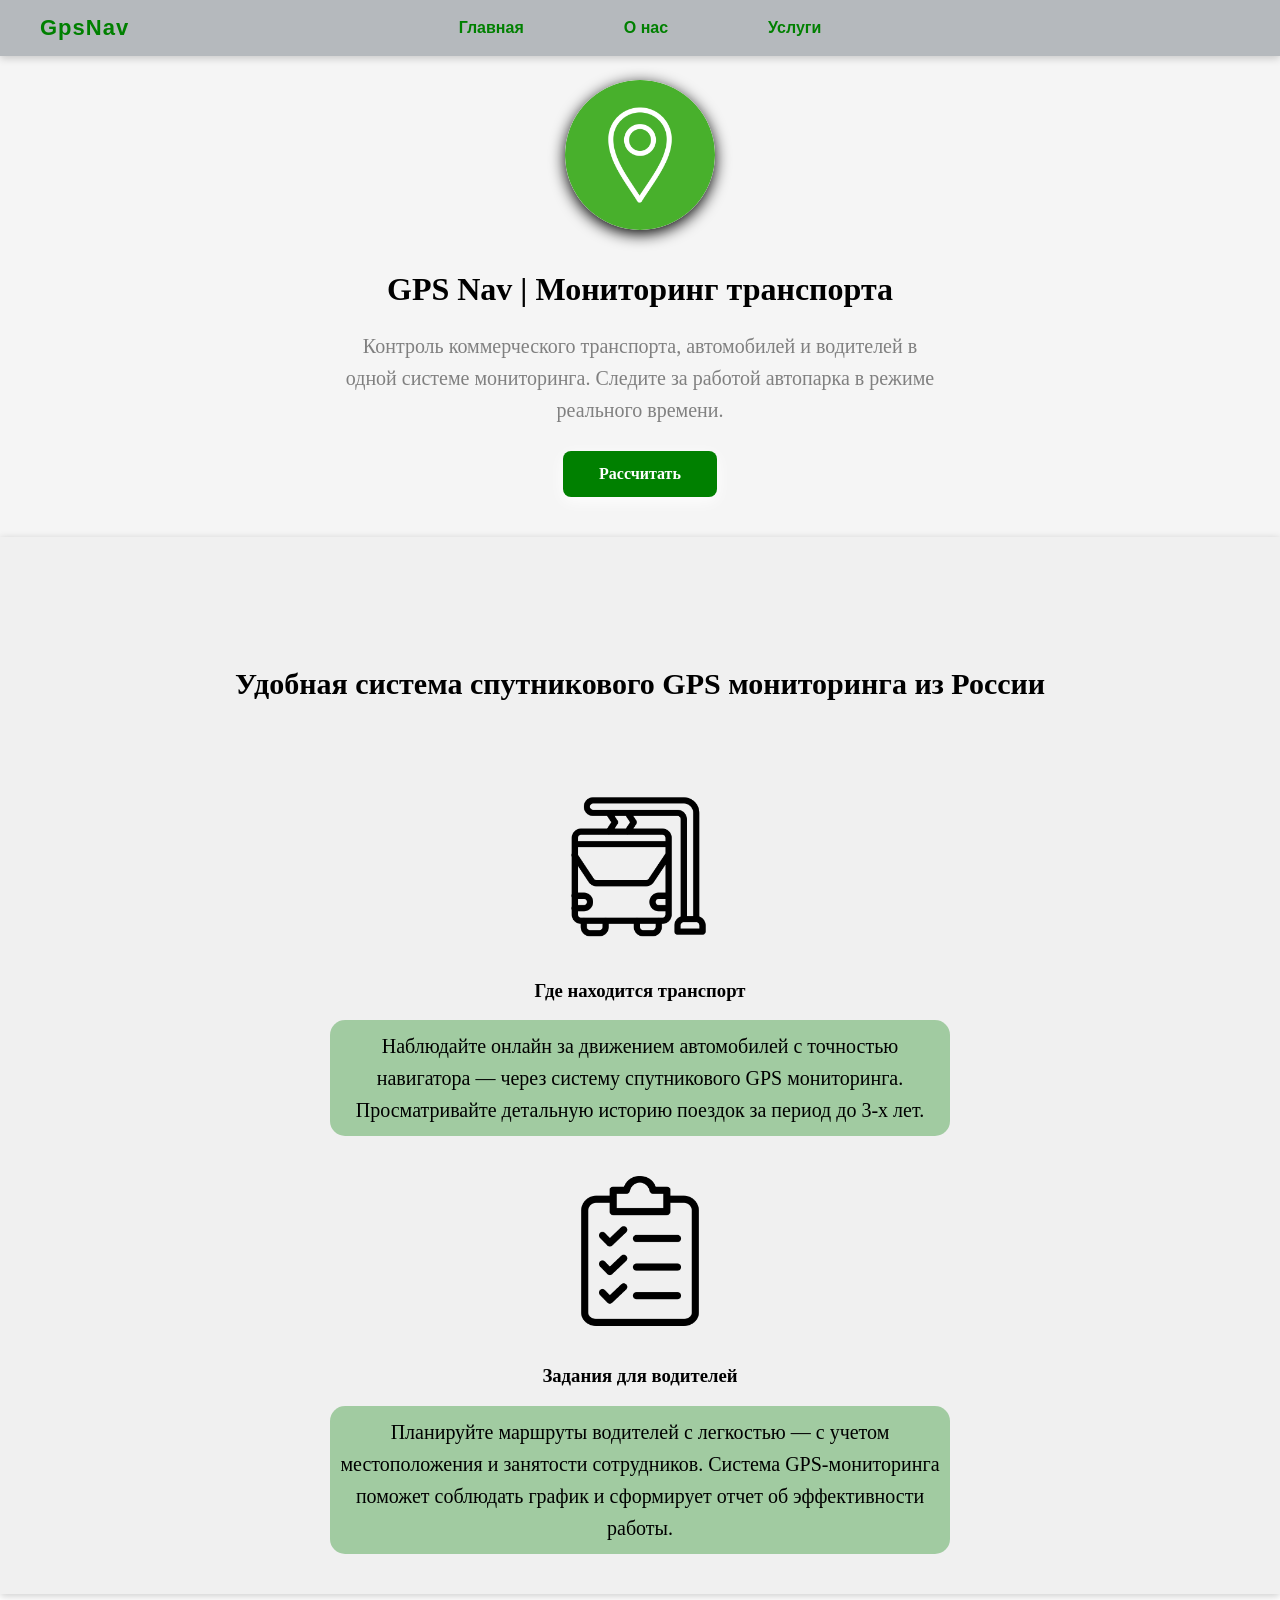
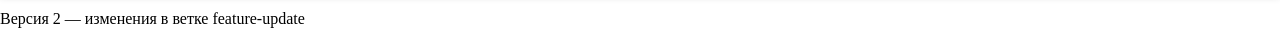
<file: index.html>
<!DOCTYPE html>
<html lang="ru">

<head>
    <link rel="stylesheet" href="style.css">
    <meta charset="UTF-8">
    <meta name="viewport" content="width=device-width, initial-scale=1.0">
    <title>Document</title>
</head>

<body class="page-home">

    <nav class="navbar">
        <a href="index.html" class="logo">GpsNav</a>
        <div class="nav-links">
            <a href="index.html" class="nav-link">Главная</a>
            <a href="about.html" class="nav-link">О нас</a>
            <a href="service.html" class="nav-link">Услуги</a>
        </div>
    </nav>

    <header class="cap">
        <img src="images/circle.png" alt="Логотип" class="cap-img">
        <h1>GPS Nav | Мониторинг транспорта </h1>
        <p>Контроль коммерческого транспорта, автомобилей и водителей в одной системе мониторинга. Следите за работой
            автопарка в режиме реального времени.</p>
        <a href="service.html" class="btn">Рассчитать</a>
    </header>

    <main>
        <h2>Удобная система спутникового GPS мониторинга из России</h2>
        <img src="images/bus.png" alt="Bus" class="main-img">
        <h3>Где находится транспорт</h3>
        <p>Наблюдайте онлайн за движением автомобилей с точностью навигатора — через систему спутникового GPS
            мониторинга. Просматривайте детальную историю поездок за период до 3-х лет.</p>
        <img src="images/task.png" alt="task" class="main-img">
        <h3>Задания для водителей</h3>
        <p>Планируйте маршруты водителей с легкостью — с учетом местоположения и занятости сотрудников. Система
            GPS-мониторинга поможет соблюдать график и сформирует отчет об эффективности работы.</p>
    </main>

    <!-- <script src="scripts/main.js"></script> -->
    <p>Версия 2 — изменения в ветке feature-update</p>
</body>

</html>
</file>
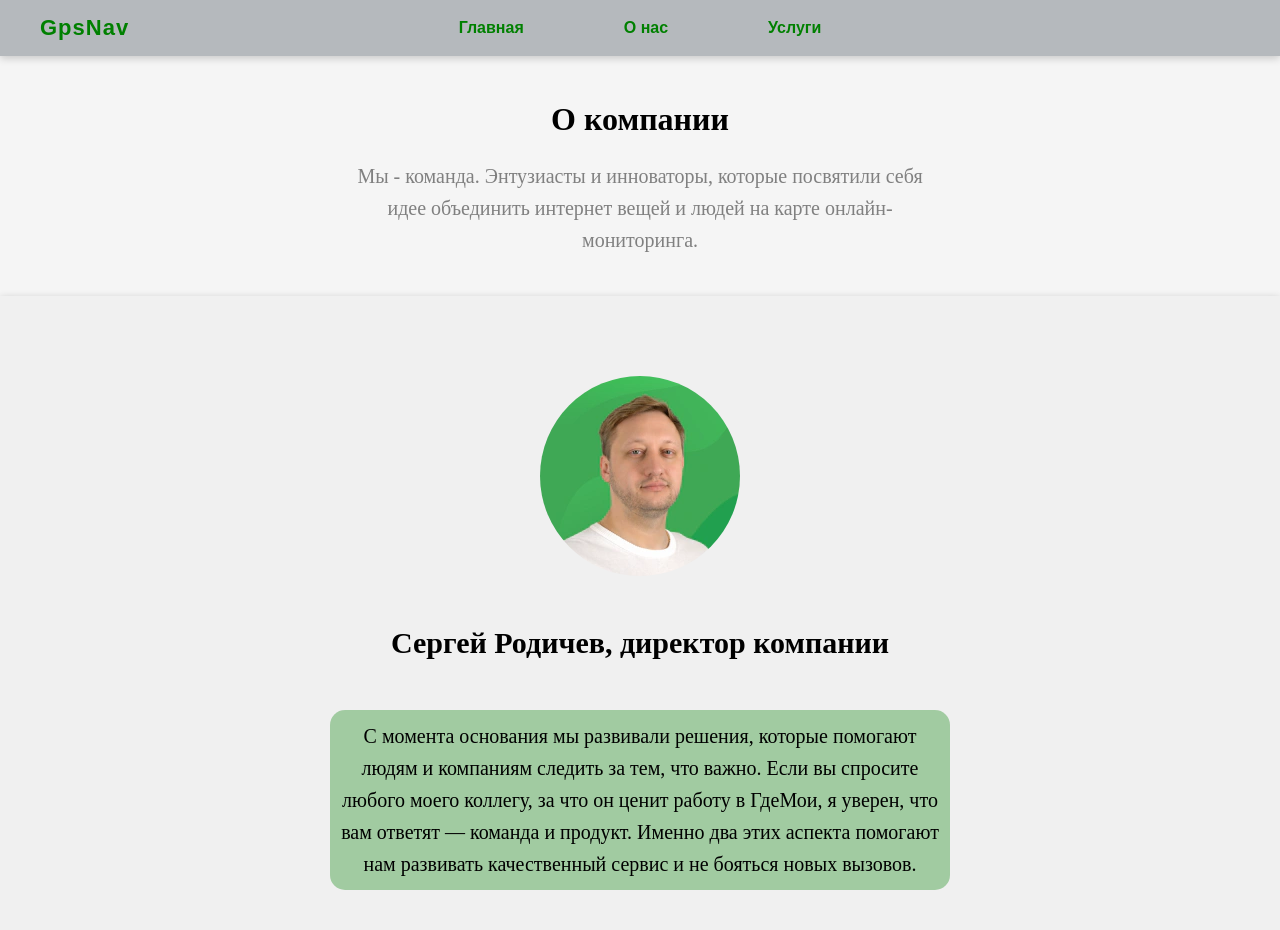
<file: about.html>
<!DOCTYPE html>
<html lang="ru">

<head>
    <link rel="stylesheet" href="style.css">
    <meta charset="UTF-8">
    <meta name="viewport" content="width=device-width, initial-scale=1.0">
    <title>О нас</title>
</head>

<body>

    <nav class="navbar">
        <a href="index.html" class="logo">GpsNav</a>
        <div class="nav-links">
            <a href="index.html" class="nav-link">Главная</a>
            <a href="about.html" class="nav-link">О нас</a>
            <a href="service.html" class="nav-link">Услуги</a>
        </div>
    </nav>

    <header class="cap">
        <h1>О компании</h1>
        <p>Мы - команда. Энтузиасты и инноваторы, которые посвятили себя идее объединить интернет вещей и людей на карте онлайн-мониторинга.</p>
    </header>

    <main>
        <img src="images/sergey.webp" alt="sergey" class="sergey">
        <h2>Сергей Родичев, директор компании</h2>
        <p>С момента основания мы развивали решения, которые помогают людям и компаниям следить за тем, что важно. Если вы спросите любого моего коллегу, за что он ценит работу в ГдеМои, я уверен, что вам ответят — команда и продукт. Именно два этих аспекта помогают нам развивать качественный сервис и не бояться новых вызовов.</p>
    </main>
    <div class="wrapper">
    </div>

</body>

</html>
</file>
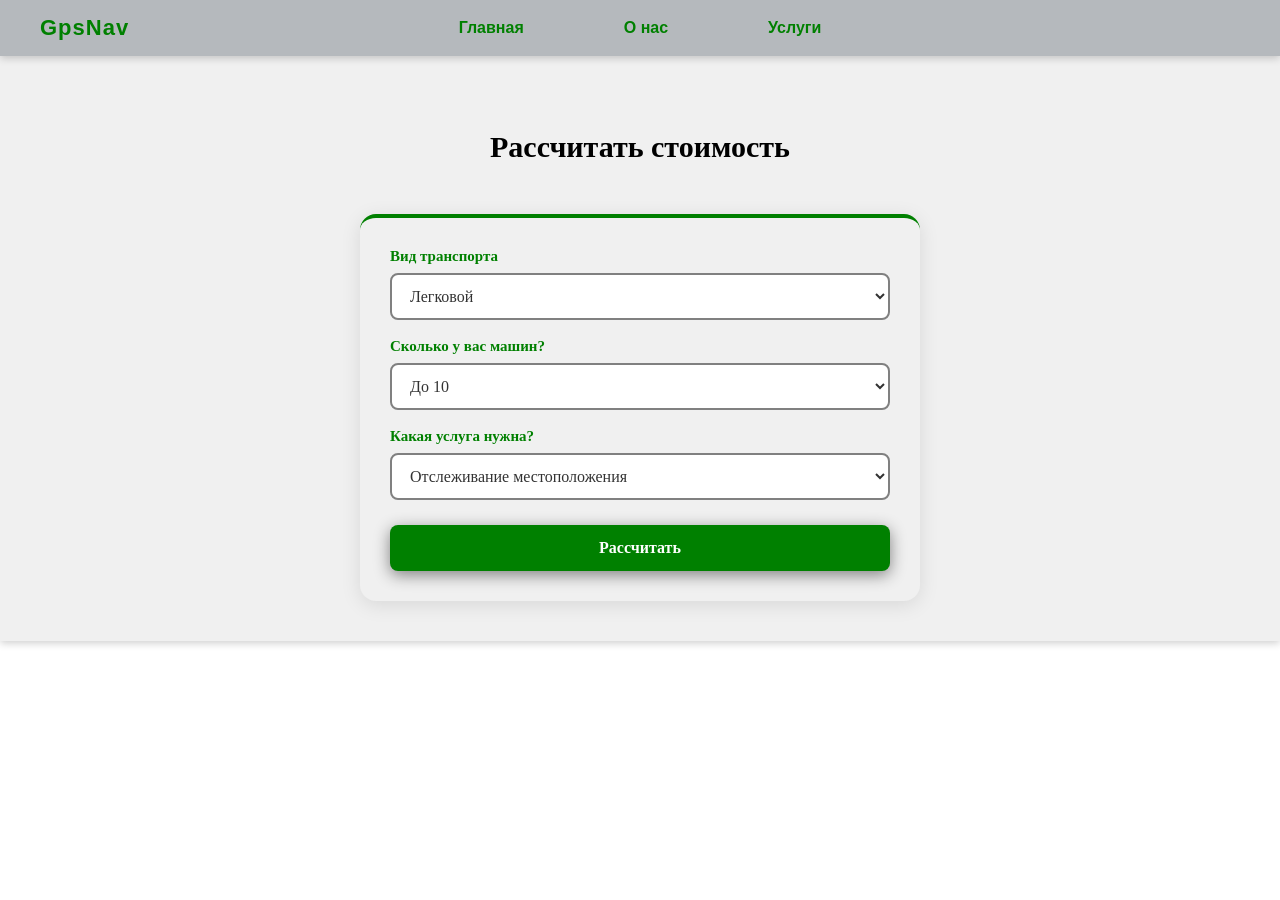
<file: service.html>
<!DOCTYPE html>
<html lang="ru">

<head>
    <link rel="stylesheet" href="style.css">
    <meta charset="UTF-8">
    <meta name="viewport" content="width=device-width, initial-scale=1.0">
    <title>Услуги</title>
</head>

<body>

    <nav class="navbar">
        <a href="index.html" class="logo">GpsNav</a>
        <div class="nav-links">
            <a href="index.html" class="nav-link">Главная</a>
            <a href="about.html" class="nav-link">О нас</a>
            <a href="service.html" class="nav-link">Услуги</a>
        </div>
    </nav>

    <main class="page-service">
        <h2>Рассчитать стоимость</h2>

        <form class="calc" id="calcForm">

            <!-- 1. Вид транспорта -->
            <label class="calc-label">Вид транспорта</label>
            <select id="transport" class="calc-input">
                <option value="passenger">Легковой</option>
                <option value="truck">Грузовой</option>
                <option value="bus">Пассажирский</option>
                <option value="special">Спецтехника</option>
            </select>

            <!-- 2. Количество машин -->
            <label class="calc-label">Сколько у вас машин?</label>
            <select id="count" class="calc-input">
                <option value="small">До 10</option>
                <option value="medium">10–100</option>
                <option value="large">100–500</option>
                <option value="xlarge">500+</option>
            </select>

            <!-- 3. Услуга -->
            <label class="calc-label">Какая услуга нужна?</label>
            <select id="service" class="calc-input">
                <option value="tracking">Отслеживание местоположения</option>
                <option value="routes">Планирование маршрутов</option>
            </select>

            <!-- Кнопка "Рассчитать" -->
            <button type="button" id="calcBtn" class="btn">Рассчитать</button>

            <!-- Результат -->
            <div class="calc-result" id="result" style="display: none;">
                <p>Стоимость: <span id="price">0</span> ₽ / мес.</p>
                <button type="submit" class="btn btn-confirm">Подтвердить</button>
            </div>

        </form>
    </main>

    <script src="scripts/calc.js"></script>
</body>

</html>
</file>
<file: style.css>
body {
    margin: 0;
}

.navbar {
    position: fixed;
    top: 0;
    left: 0;
    width: 100%;
    background: rgb(181, 185, 189);
    display: flex;
    justify-content: space-between;
    align-items: center;
    gap: 100px;
    padding: 15px 40px;

    box-sizing: border-box;
    z-index: 1000;
    box-shadow: 0 2px 8px rgba(0, 0, 0, 0.2);
}

.logo {
    color: green;
    font-family: Arial, sans-serif;
    font-size: 22px;
    font-weight: bold;
    text-decoration: none;
    letter-spacing: 1px;
    transition: color 0.3s;
}

.logo:hover {
    color: #ffd700;
}

.nav-links {
    position: absolute;
    left: 50%;
    transform: translateX(-50%);
    display: flex;
    gap: 100px;
}

.nav-link {
    color: green;
    text-decoration: none;
    font-family: Arial, sans-serif;
    font-size: 16px;
    font-weight: bold;
    transition: color 0.3s;
}

.nav-link:hover {
    color: #ffd700;
}

header {
    padding-top: 80px;
    padding-left: 40px;
}

.cap {
    display: flex;
    flex-direction: column;
    align-items: center;
    padding: 100px 20px 40px;
    padding-top: 80px;
    background: #f5f5f5;

}

.cap p {
    text-align: center;
    color: grey;
    font-size: 20px;
    max-width: 600px;
    margin: 0;
    line-height: 1.6;
}

.cap-img {
    width: 150px;
    height: auto;
    margin-bottom: 20px;
    border-radius: 50%;
    box-shadow: 0 4px 15px;
}

.cap .btn {
    display: inline-block;
    margin-top: 25px;
    padding: 14px 36px;
    background: green;
    border-radius: 8px;
    color: white;
    font-size: 16px;
    font-weight: bold;
    text-decoration: none;
    transition: all 0.3s ease;
    box-shadow: 0 4px 16px;
}

.cap .btn:hover {
    background: #046221;
    box-shadow: 0 6px 16px green;
    transform: scale(1.1);
}

main {
    background: #f0f0f0;
    display: flex;
    flex-direction: column;
    align-items: center;
    padding: 100px 20px 40px;
    padding-top: 80px;
    box-shadow: 0 2px 8px rgba(0, 0, 0, 0.2);
}

main p {
    background: rgba(0, 128, 0, 0.328);
    padding: 10px 10px 10px;
    border-radius: 15px;
    text-align: center;
    font-size: 20px;
    max-width: 600px;
    margin: 0;
    line-height: 1.6;
}

.main-img {
    width: 150px;
    height: auto;
    margin-bottom: 20px;
    margin-top: 40px;
}

main h2 {
    font-size: 30px;
    margin: 50px;
}

.sergey {
    border-radius: 50%;
}

.calc {
    display: flex;
    flex-direction: column;
    max-width: 500px;
    width: 100%;
    margin: 0 auto;
    padding: 30px;
    background: #f0f0f0;
    border-radius: 16px;
    box-shadow: 0 4px 20px rgba(0, 0, 0, 0.1);
    border-top: 4px solid green;
}

.calc-label {
    font-size: 15px;
    font-weight: bold;
    color: green;
    margin-bottom: 8px;
    margin-top: 18px;
}

.calc-label:first-of-type {
    margin-top: 0;
}

.calc-input {
    padding: 12px 14px;
    font-size: 16px;
    border: 2px solid grey;
    border-radius: 8px;
    background: white;
    color: #333;
    cursor: pointer;
    transition: border-color 0.3s;
    font-family: inherit;
}

.calc-input:focus {
    outline: none;
    border-color: green;
}

.calc-result {
    margin-top: 25px;
    padding: 20px;
    background: #e6f5e6;
    border-radius: 12px;
    text-align: center;
    border: 2px dashed green;
    animation: fadeIn 0.4s ease;
}

.calc-result p {
    margin: 0 0 15px;
    font-size: 20px;
    color: grey;
    background: none;
    padding: 0;
    border: none;
}

#price {
    font-size: 26px;
    font-weight: bold;
    color: green;
}

@keyframes fadeIn {
    from {
        opacity: 0;
        transform: translateY(-10px);
    }

    to {
        opacity: 1;
        transform: translateY(0);
    }
}

.btn {
    display: inline-block;
    margin-top: 25px;
    padding: 14px 36px;
    background: green;
    color: white;
    font-size: 16px;
    font-weight: bold;
    text-decoration: none;
    border: none;
    border-radius: 8px;
    cursor: pointer;
    font-family: inherit;
    transition: all 0.3s ease;
    box-shadow: 0 4px 16px grey;
}

.btn:hover {
    background: darkgreen;
    box-shadow: 0 6px 20px grey;
    transform: scale(1.05);
}

.btn-confirm {
    background: darkgreen;
}
</file>
